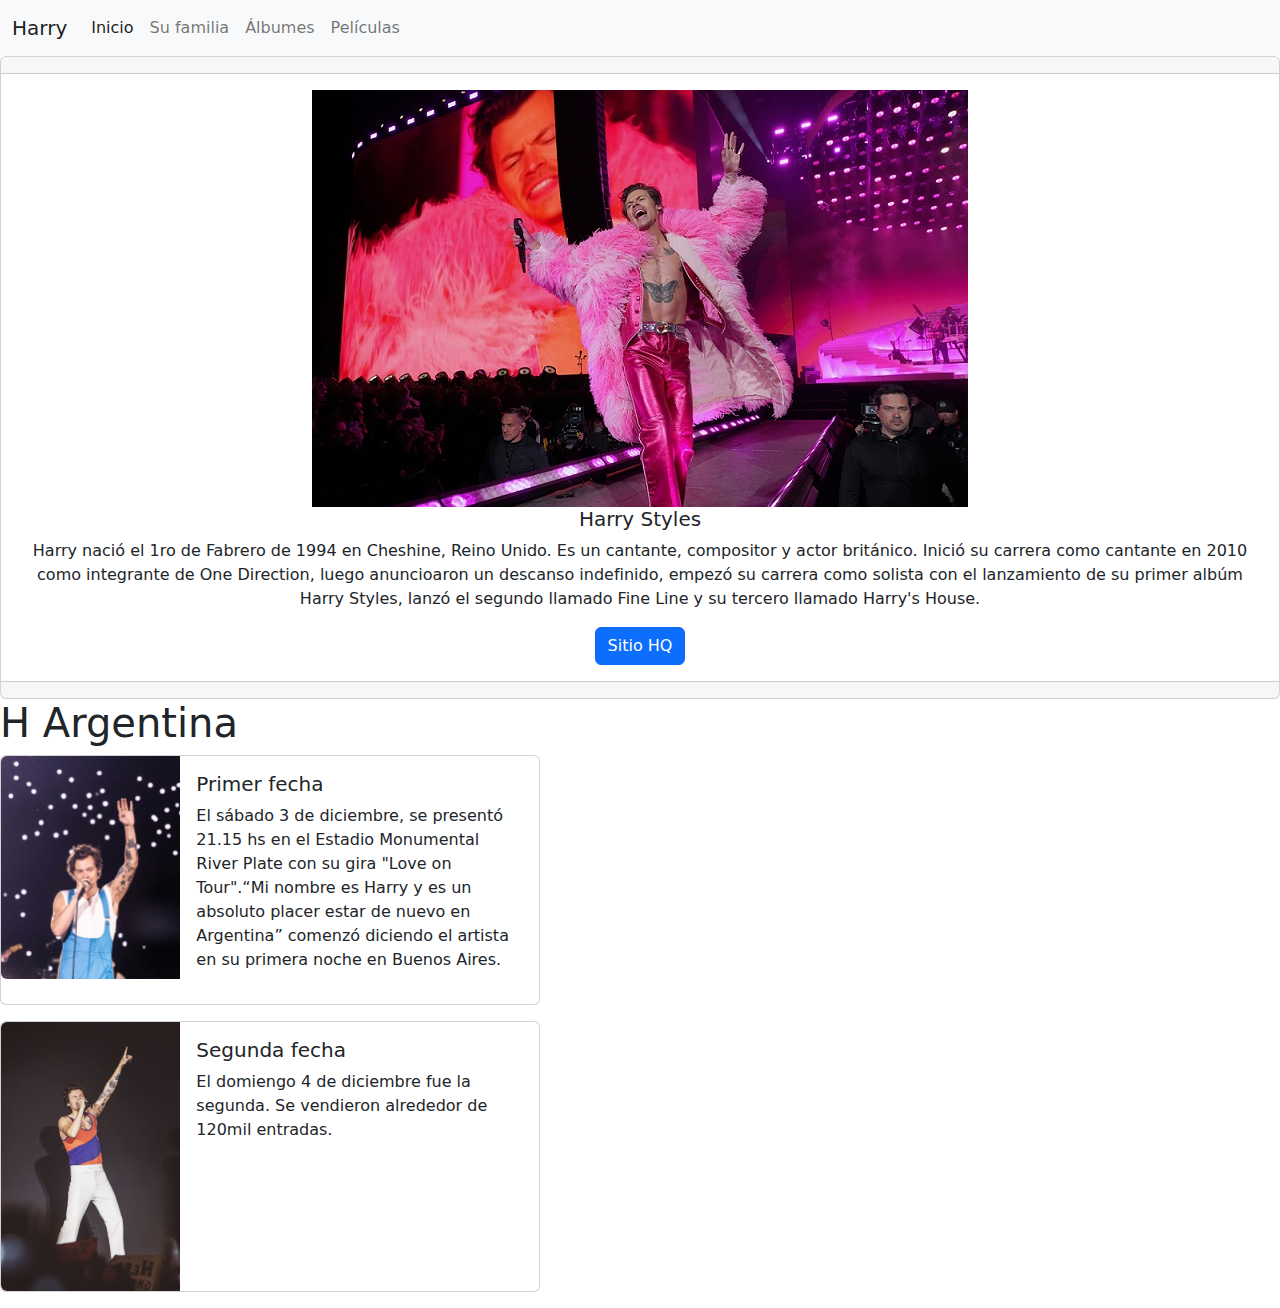
<file: index.html>
<!DOCTYPE html>
<html lang="es">
<head>
    <meta charset="UTF-8">
    <meta http-equiv="X-UA-Compatible" content="IE=edge">
    <meta name="viewport" content="width=device-width, initial-scale=1.0">
    <link rel="stylesheet" href="css/bootstrap.css">
    <link rel="stylesheet" href="css/estilos.css">
    <title>Sitio final</title>
</head>
<body>
  <!--navegador-->  
  <nav class="navbar navbar-expand-lg bg-light">
    <div class="container-fluid">
      <a class="navbar-brand" href="index.html">Harry</a>
      <button class="navbar-toggler" type="button" data-bs-toggle="collapse" data-bs-target="#navbarNavDropdown" aria-controls="navbarNavDropdown" aria-expanded="false" aria-label="Toggle navigation">
        <span class="navbar-toggler-icon"></span>
      </button>
      <div class="collapse navbar-collapse" id="navbarNavDropdown">
        <ul class="navbar-nav">
          <li class="nav-item">
            <a class="nav-link active" aria-current="page" href="index.html">Inicio</a>
          </li>
          <li class="nav-item"></li>
            <a class="nav-link" href="pages/familia.html">Su familia</a>
          <li class="nav-item">
            <a class="nav-link" href="pages/albumes.html">Álbumes</a>
          <li class="nav-item">
            <a class="nav-link" href="pages/pelis.html">Películas</a>
          </li>
          <li class="nav-item">
            <a class="nav-link" href="#" data-bs-toggle="modal" data-bs-target="#staticBackdrop"></a>
          </li>
          <li class="nav-item dropdrown"> </li>
        </li>
      </div>
    </div>
  </nav>
<!--tarjeta presentación-->
<div class="card text-center">
  <div class="card-header">
  </div>
  <div class="card-body">
  <body bgcolor="#483D8B"></body>
    <img src="img/HarryStyles.jpg">
    <h5 class="card-title">Harry Styles</h5>
    <p class="card-text">Harry nació el 1ro de Fabrero de 1994 en Cheshine, Reino Unido. Es un cantante, compositor y actor británico.
      Inició su carrera como cantante en 2010 como integrante de One Direction, luego anuncioaron un descanso indefinido,
      empezó su carrera como solista con el lanzamiento de su primer albúm Harry Styles, lanzó el segundo llamado Fine Line
      y su tercero llamado Harry's House.</p>
    <a href="https://linktr.ee/harrystyles" class="btn btn-primary">Sitio HQ</a>
  </div>
  <div class="card-footer text-muted">
  </div>
</div>
<!--argentinaaaa-->
<h1>H Argentina</h1>
</hr>
  <div class="card mb-3" style="max-width: 540px;">
    <div class="row g-0">
      <div class="col-md-4">
        <img src="img/river6.jpg" class="img-fluid rounded-start" alt="...">
      </div>
       <div class="col-md-8">
        <div class="card-body">
          <h5 class="card-title">Primer fecha</h5>
        <p class="card-text">El sábado 3 de diciembre, se presentó 21.15 hs en el Estadio Monumental River Plate con su gira "Love on Tour".“Mi nombre es Harry y es un absoluto placer estar de nuevo en Argentina” comenzó diciendo el artista en su primera noche en Buenos Aires.</p>
          <p class="card-text"><small class="text-muted"></small></p>
        </div>
      </div>
    </div>
</div>
    <div class="card mb-3" style="max-width: 540px;">
    <div class="row g-0">
      <div class="col-md-4">
        <img src="img/river7.jpg" class="img-fluid rounded-start" alt="...">
      </div>
      <div class="col-md-8">
        <div class="card-body">
          <h5 class="card-title">Segunda fecha</h5>
          <p class="card-text">El domiengo 4 de diciembre fue la segunda. Se vendieron alrededor de 120mil entradas.</p>
        </div>
      </div>
    </div>
  </div>
</body>
</html>
</file>
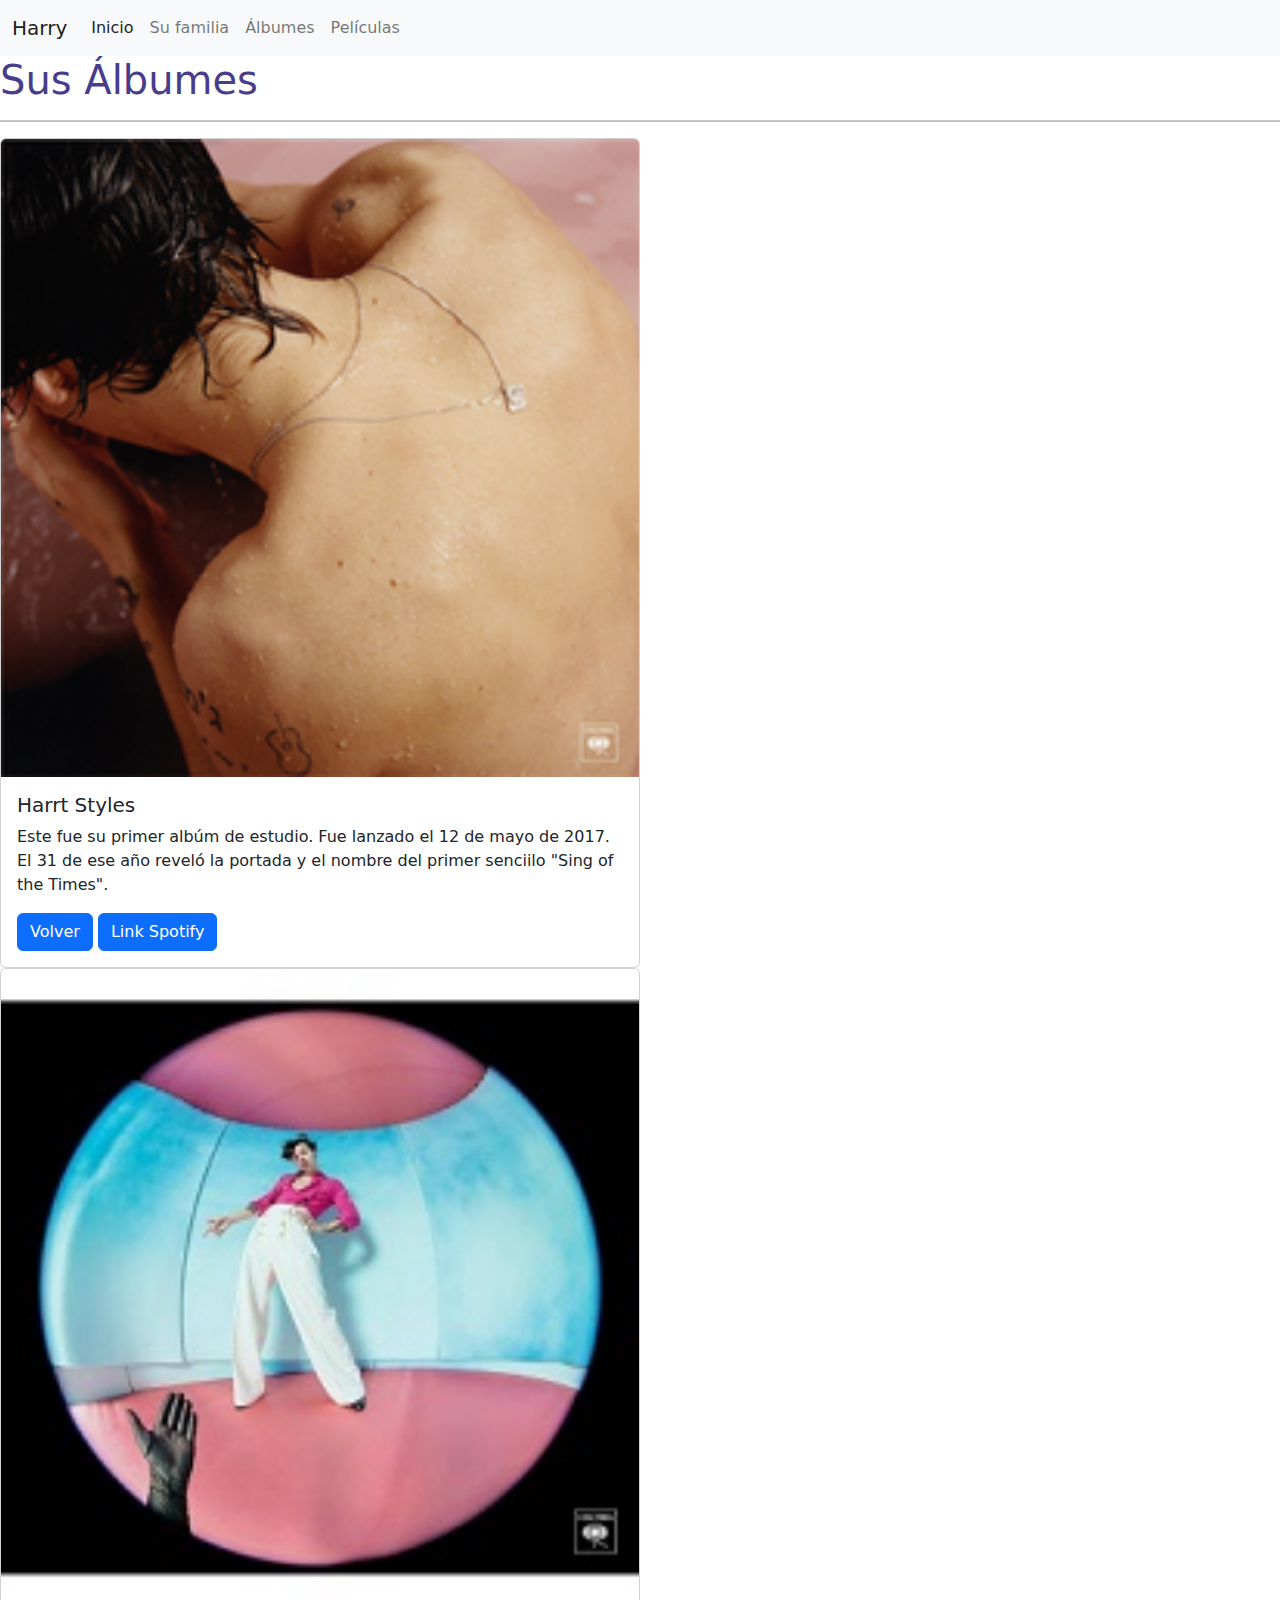
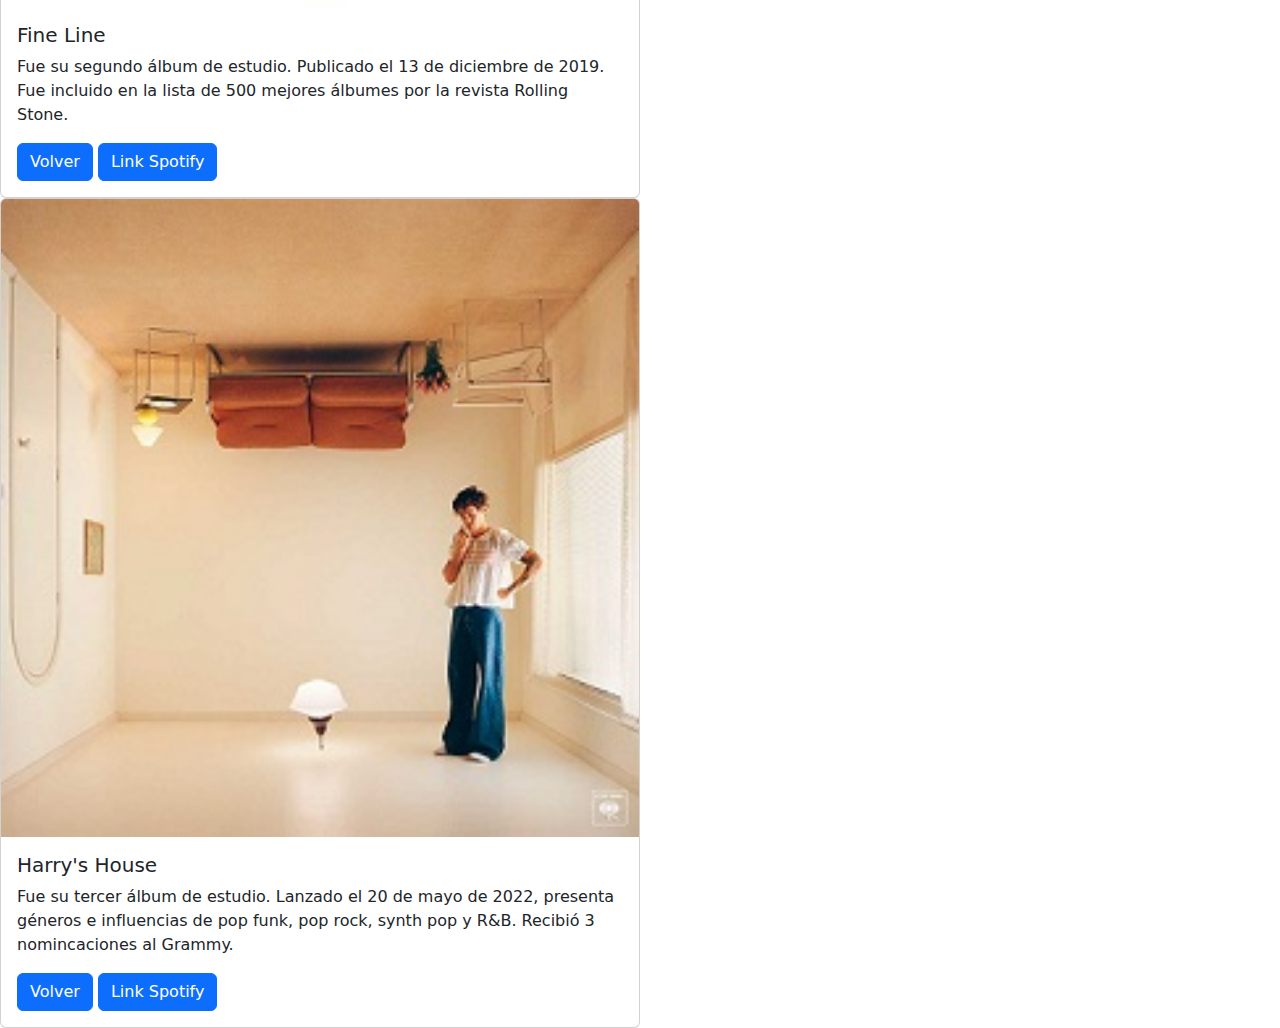
<file: pages/albumes.html>
<!DOCTYPE html>
<html lang="es">
<head>
    <meta charset="UTF-8">
    <meta http-equiv="X-UA-Compatible" content="IE=edge">
    <meta name="viewport" content="width=device-width, initial-scale=1.0">
    <title>Sitio Albumes</title>
    <link rel="stylesheet" href="../css/bootstrap.css"> 
    <link rel="stylesheet" type="text/css" href="../css/estilos.css"> 
</head>
<!--navegador-->
<nav class="navbar navbar-expand-lg bg-light">
  <div class="container-fluid">
    <a class="navbar-brand" href="../index.html">Harry</a>
    <button class="navbar-toggler" type="button" data-bs-toggle="collapse" data-bs-target="#navbarNavDropdown" aria-controls="navbarNavDropdown" aria-expanded="false" aria-label="Toggle navigation">
      <span class="navbar-toggler-icon"></span>
    </button>
    <div class="collapse navbar-collapse" id="navbarNavDropdown">
      <ul class="navbar-nav">
        <li class="nav-item">
          <a class="nav-link active" aria-current="page" href="../index.html">Inicio</a>
        </li>
        <li class="nav-item"></li>
          <a class="nav-link" href="familia.html">Su familia</a>
        <li class="nav-item">
          <a class="nav-link" href="albumes.html">Álbumes</a>
        <li class="nav-item">
          <a class="nav-link" href="pelis.html">Películas</a>
        </li>
        <li class="nav-item">
          <a class="nav-link" href="#" data-bs-toggle="modal" data-bs-target="#staticBackdrop"></a>
        </li>
        <li class="nav-item dropdrown"> </li>
      </li>
    </div>
  </div>
</nav>
<h1 style="color:#483D8B">Sus Álbumes</h1>
</hr>
<hr size="4" color="#000000">
<!--tarjeta 1-->
<body>
    <div class="card" style="width: 40rem;">
        <img src="../img/Harryportada1.png" class="card-img-top" alt="...">
        <div class="card-body">
          <h5 class="card-title">Harrt Styles</h5>
          <p class="card-text">Este fue su primer albúm de estudio. Fue lanzado el 12 de mayo de 2017. El 31 de ese año reveló la portada y el nombre del primer senciilo "Sing of the Times".</p>
          <a href="../index.html" class="btn btn-primary">Volver</a>
          <a href="https://open.spotify.com/album/1FZKIm3JVDCxTchXDo5jOV" class="btn btn-primary">Link Spotify</a>
        </div>
      </div> 
      <!--tarjeta 2-->
      <div class="card" style="width: 40rem;">
        <img src="../img/harryportada2.jpg" class="card-img-top" alt="...">
        <div class="card-body">
          <h5 class="card-title">Fine Line</h5>
          <p class="card-text">Fue su segundo álbum de estudio. Publicado el 13 de diciembre de 2019. Fue incluido en la lista de 500 mejores álbumes por la revista Rolling Stone.</p>
          <a href="../index.html" class="btn btn-primary">Volver</a>
          <a href="https://open.spotify.com/album/7xV2TzoaVc0ycW7fwBwAml" class="btn btn-primary">Link Spotify</a>
        </div>
      </div>
      <!--tarjeta 3-->
      <div class="card" style="width: 40rem;">
        <img src="../img/harryportada3.jpg" class="card-img-top" alt="...">
        <div class="card-body">
          <h5 class="card-title">Harry's House</h5>
          <p class="card-text">Fue su tercer álbum de estudio. Lanzado el 20 de mayo de 2022, presenta géneros e influencias de pop funk, pop rock, synth pop y R&B. Recibió 3 nomincaciones al Grammy.</p>
          <a href="../index.html" class="btn btn-primary">Volver</a>
          <a href="https://open.spotify.com/album/5r36AJ6VOJtp00oxSkBZ5h" class="btn btn-primary">Link Spotify</a>
        </div>
      </div>
</body>
</html>
</file>
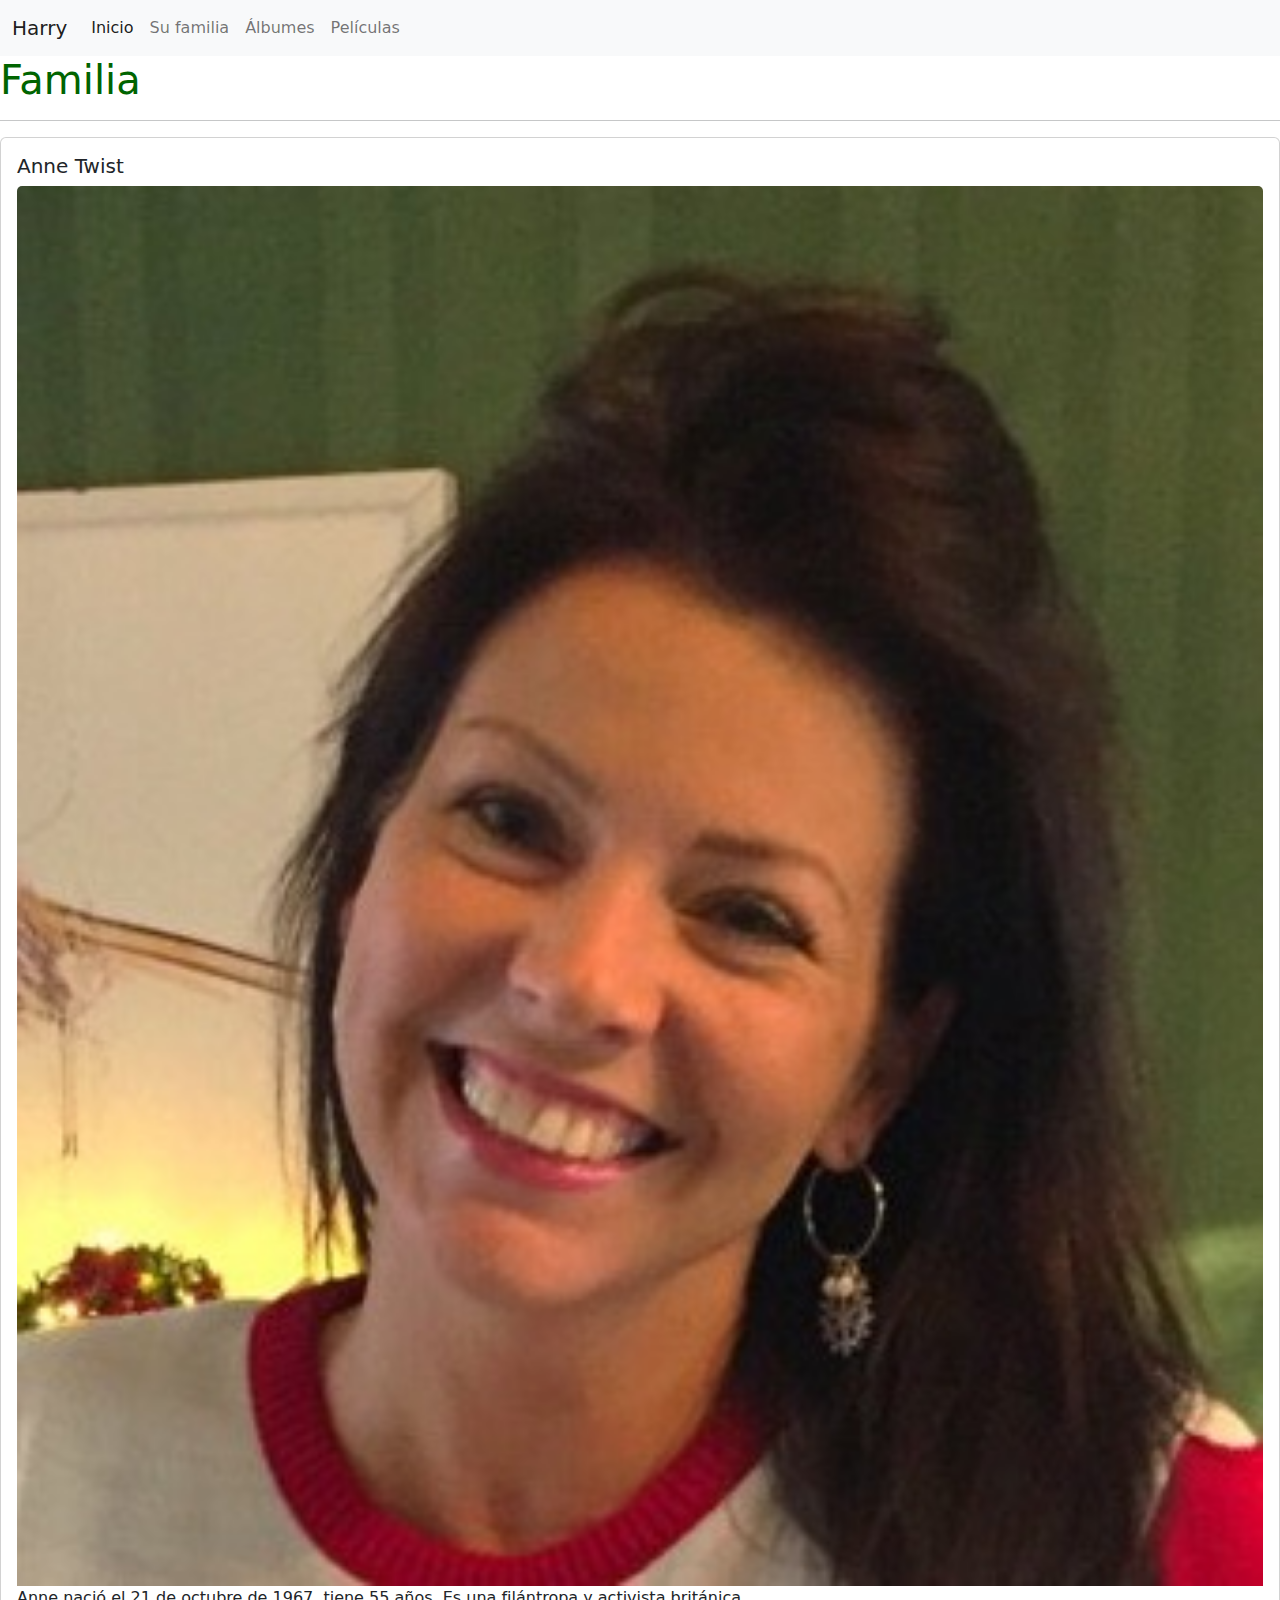
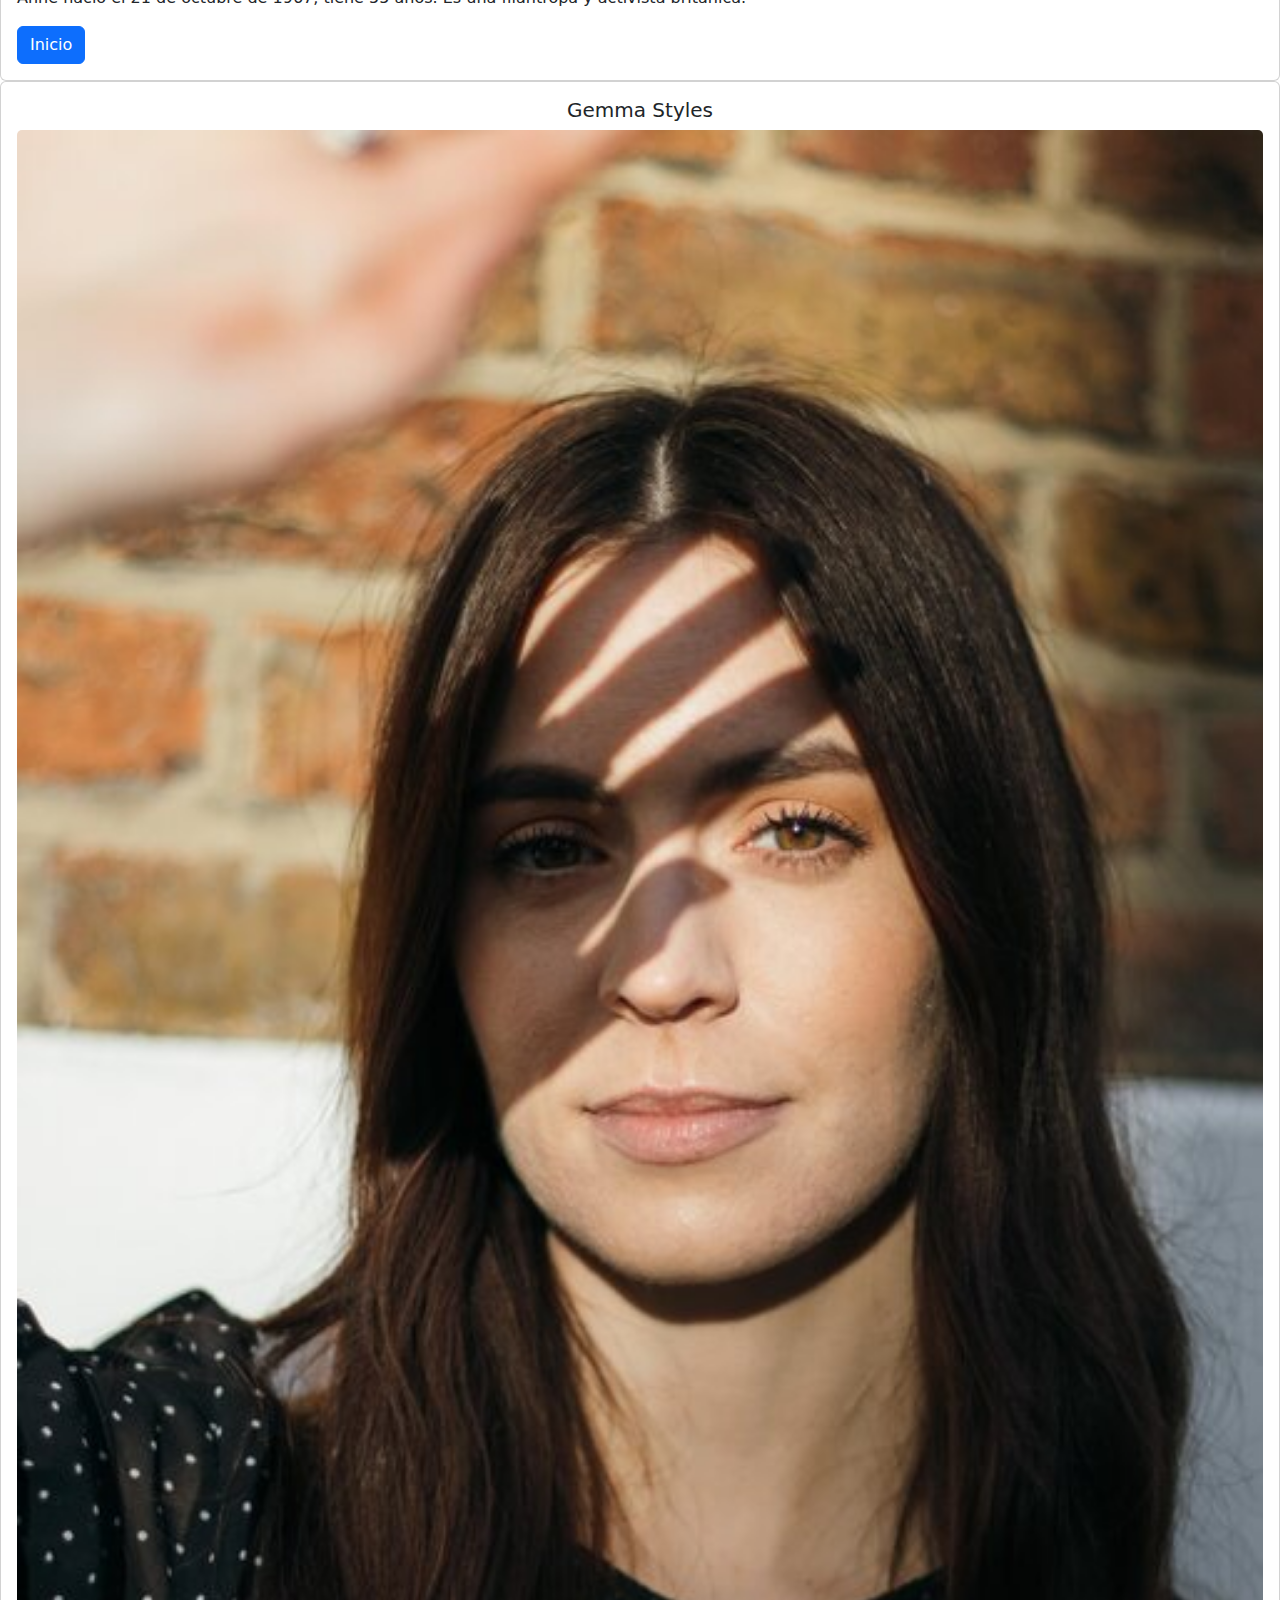
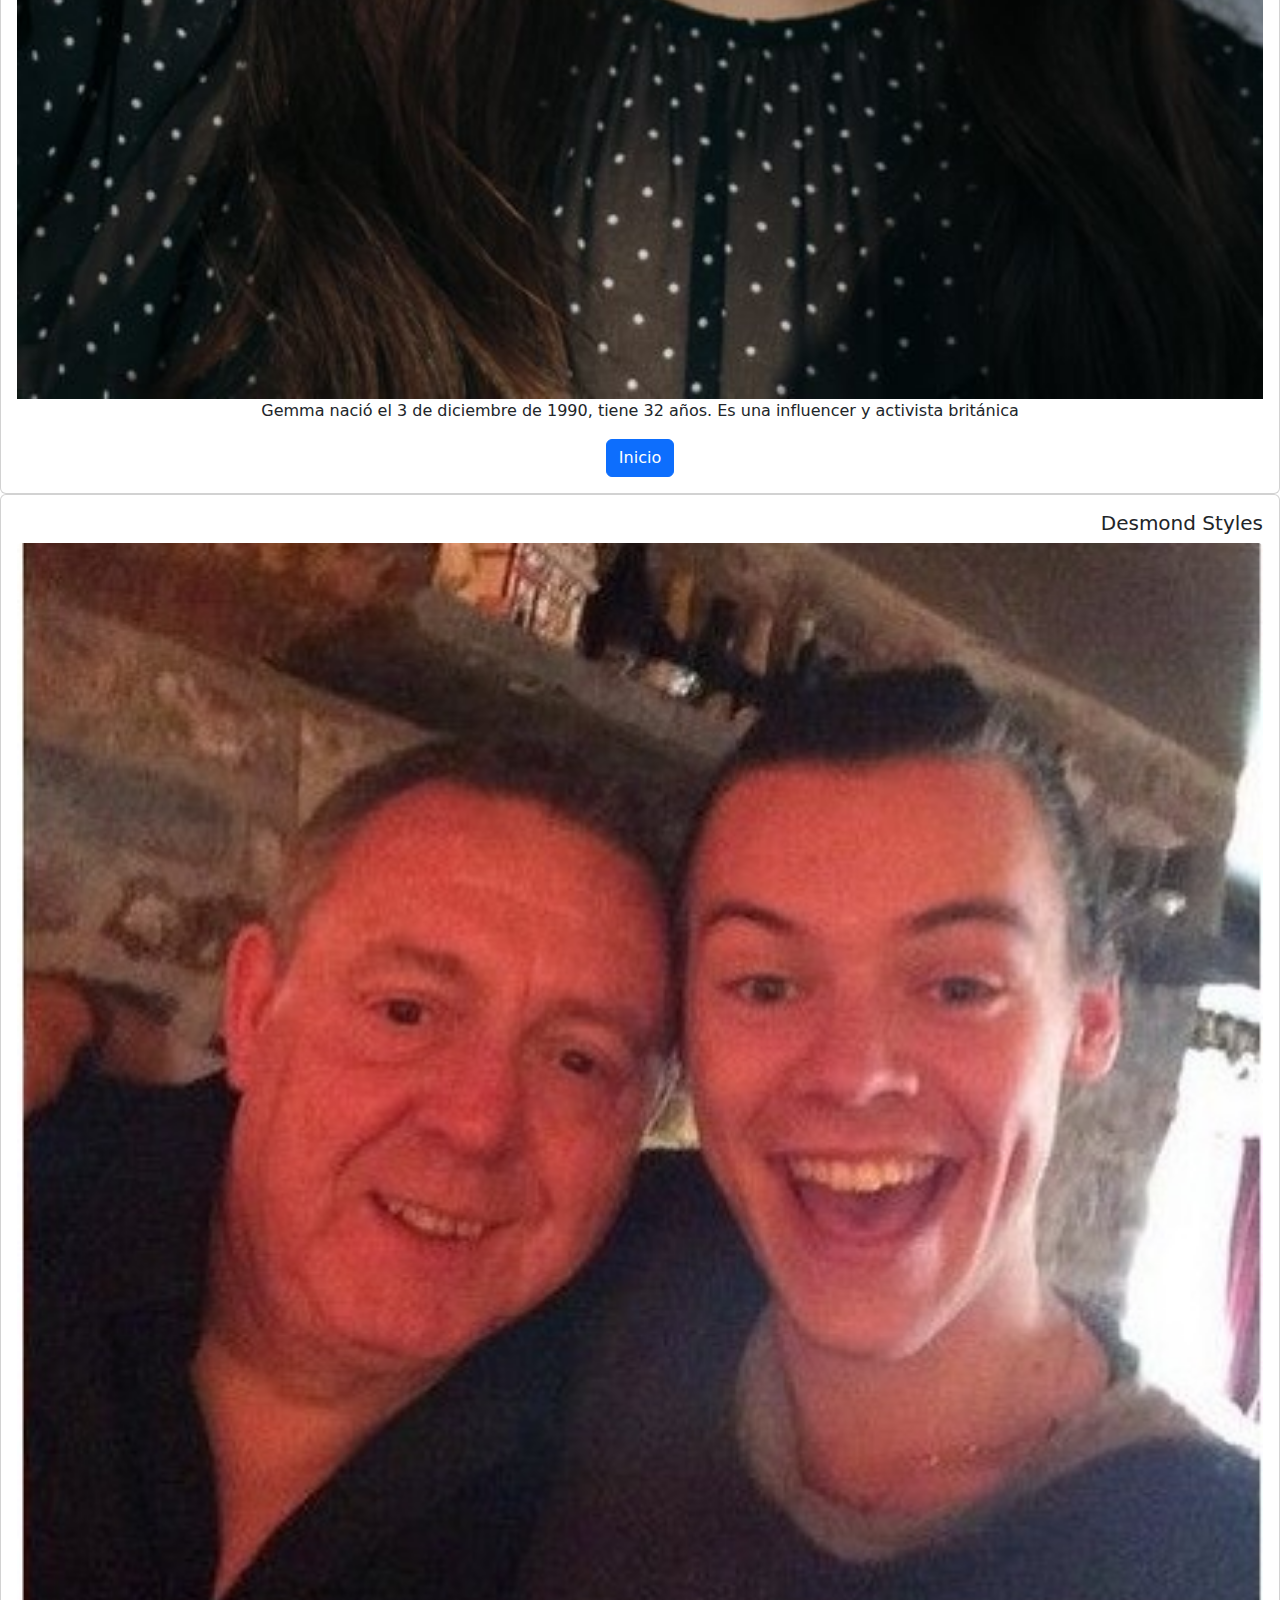
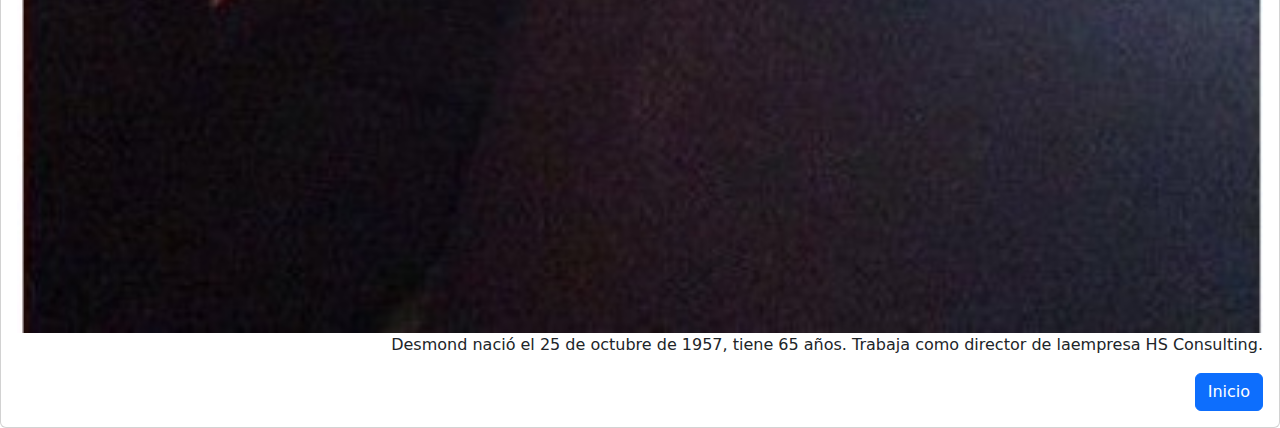
<file: pages/familia.html>
<!DOCTYPE html>
<html lang="es">
<head>
    <meta charset="UTF-8">
    <meta http-equiv="X-UA-Compatible" content="IE=edge">
    <meta name="viewport" content="width=device-width, initial-scale=1.0">
    <title>SitioFamilia</title>
    <link rel="stylesheet" href="../css/bootstrap.css">
    <link rel="stylesheet" type="text/css" href="../css/estilos.css">
</head>
<body>
<!--navegador-->
  <nav class="navbar navbar-expand-lg bg-light">
    <div class="container-fluid">
      <a class="navbar-brand" href="../index.html">Harry</a>
      <button class="navbar-toggler" type="button" data-bs-toggle="collapse" data-bs-target="#navbarNavDropdown" aria-controls="navbarNavDropdown" aria-expanded="false" aria-label="Toggle navigation">
        <span class="navbar-toggler-icon"></span>
      </button>
      <div class="collapse navbar-collapse" id="navbarNavDropdown">
        <ul class="navbar-nav">
          <li class="nav-item">
            <a class="nav-link active" aria-current="page" href="../index.html">Inicio</a>
          </li>
          <li class="nav-item"></li>
            <a class="nav-link" href="familia.html">Su familia</a>
          <li class="nav-item">
            <a class="nav-link" href="albumes.html">Álbumes</a>
          <li class="nav-item">
            <a class="nav-link" href="pelis.html">Películas</a>
          </li>
          <li class="nav-item">
            <a class="nav-link" href="#" data-bs-toggle="modal" data-bs-target="#staticBackdrop"></a>
          </li>
          <li class="nav-item dropdrown"> </li>
        </li>
      </div>
    </div>
  </nav>
    <body bgcolor="#98FB98"></body>
    <h1 style="color:#006400">Familia</h1> 
    <hr size="2" color="#000000">
</hr>
<!--tarjeta 1-->
<div class="card" style="width: 80rem;">
  <div class="card-body">
    <h5 class="card-title">Anne Twist</h5>
    <img src="../img/anne1.jpeg" class="card-img-top" alt="...">
    <p class="card-text">Anne nació el 21 de octubre de 1967, tiene 55 años. Es una filántropa y activista británica. </p>
    <a href="../index.html" class="btn btn-primary">Inicio</a>
  </div>
</div>
<!--tarjeta 2-->
<div class="card text-center" style="width: 80rem;">
  <div class="card-body">
    <h5 class="card-title">Gemma Styles</h5>
    <img src="../img/emma1.jpg" class="card-img-top" alt="...">
    <p class="card-text">Gemma nació el 3 de diciembre de 1990, tiene 32 años. Es una influencer y activista británica</p>
    <a href="../index.html" class="btn btn-primary">Inicio</a>
  </div>
</div>
<!--tarjeta 3-->
<div class="card text-end" style="width: 80rem;">
  <div class="card-body">
    <h5 class="card-title">Desmond Styles</h5>
    <img src="../img/supapa.jpg" class="card-img-top" alt="...">
    <p class="card-text">Desmond nació el 25 de octubre de 1957, tiene 65 años. Trabaja como director de laempresa HS Consulting. </p>
    <a href="../index.html" class="btn btn-primary">Inicio</a>
  </div>
</div>
</body>
</html>
</file>
<file: css/estilos.css>
details {
    background-color: rgb(245, 220, 224);
}

.principal {
    background-color: rgb(250, 215, 238);
}

.parrafoResaltado{
    font-size: 24px;
    padding: 48px;
    border-radius: double 6px goldenrod;
    background-color: rgb(95, 47, 47);
    margin: 20px;
    }

    #parrafoEspecial{
        background-color: rgb(125, 101, 64);
        border-radius: 88px;
        padding: 50px;
    }   
        #parrafoEspecial:hover{
        background-color:blue;
    }
    p:hover{
        text-decoration: underline;
        transform: scale (105%);
    }
</file>
